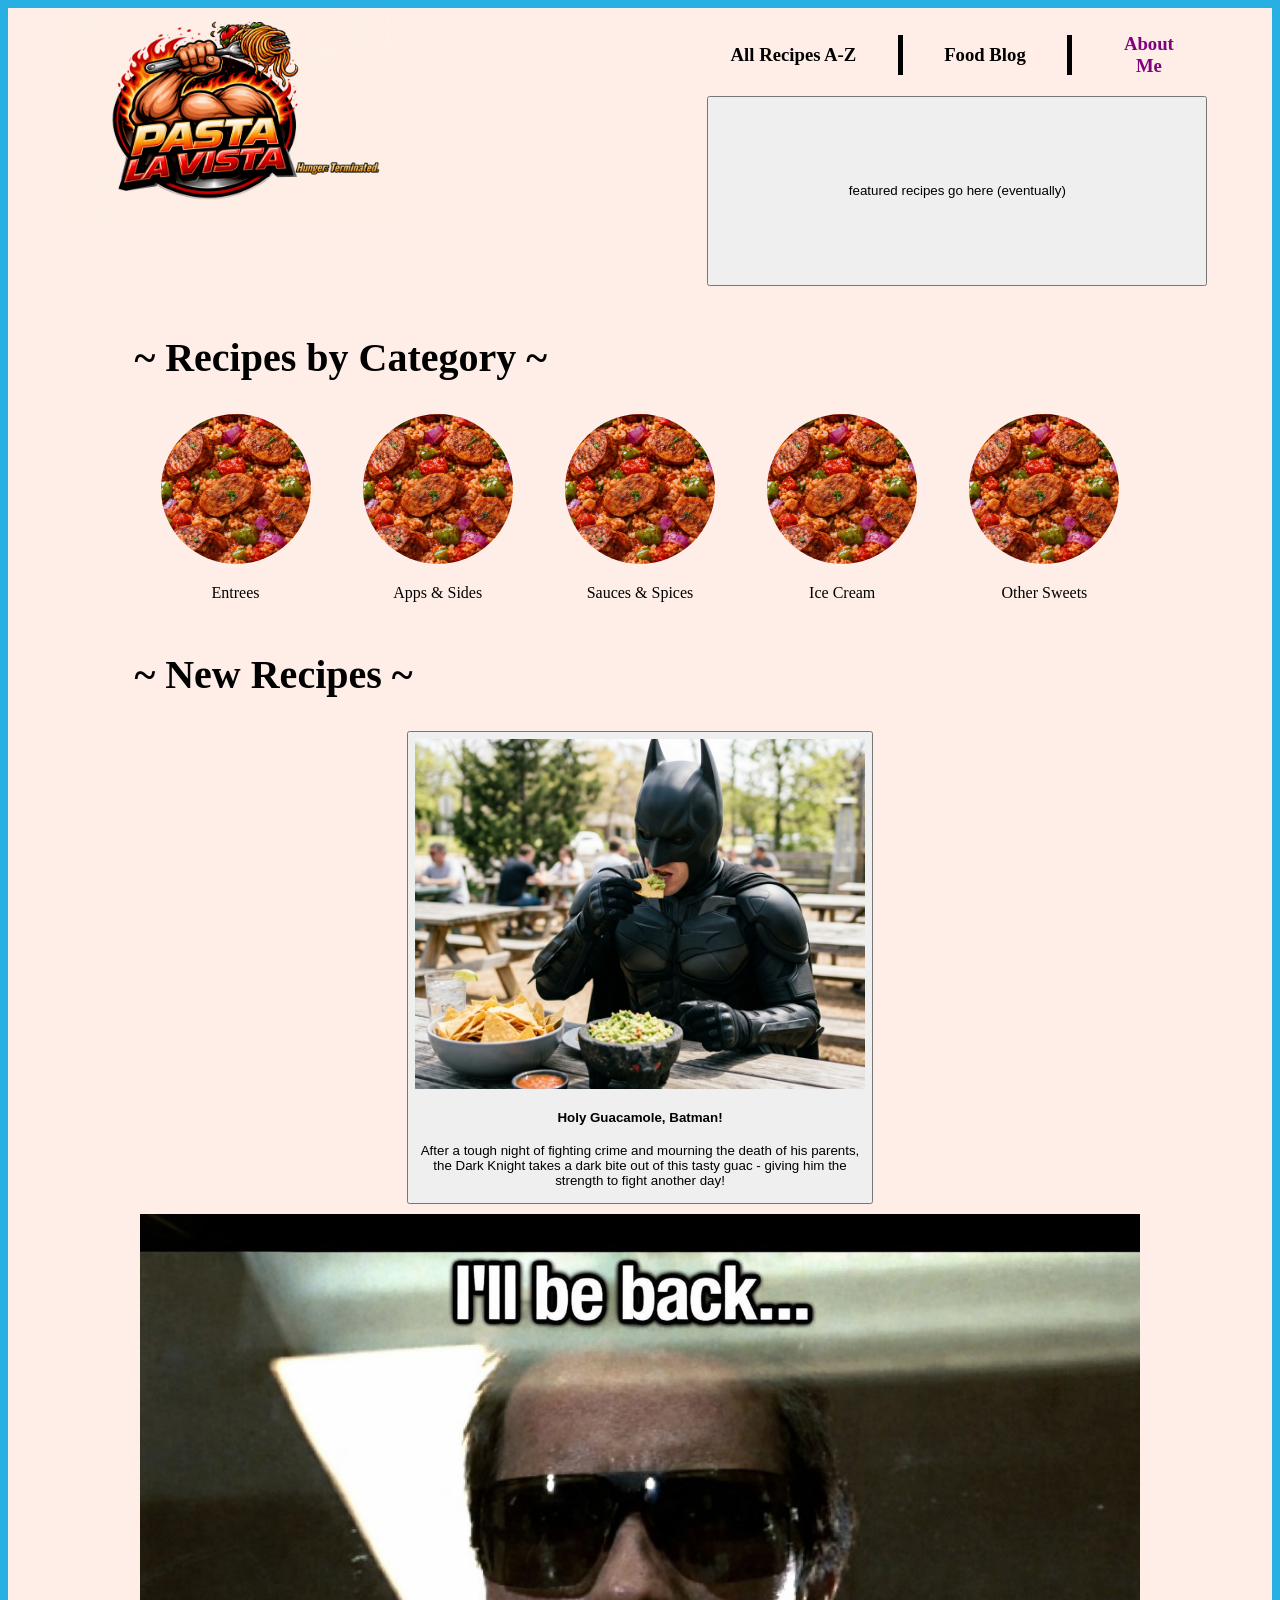
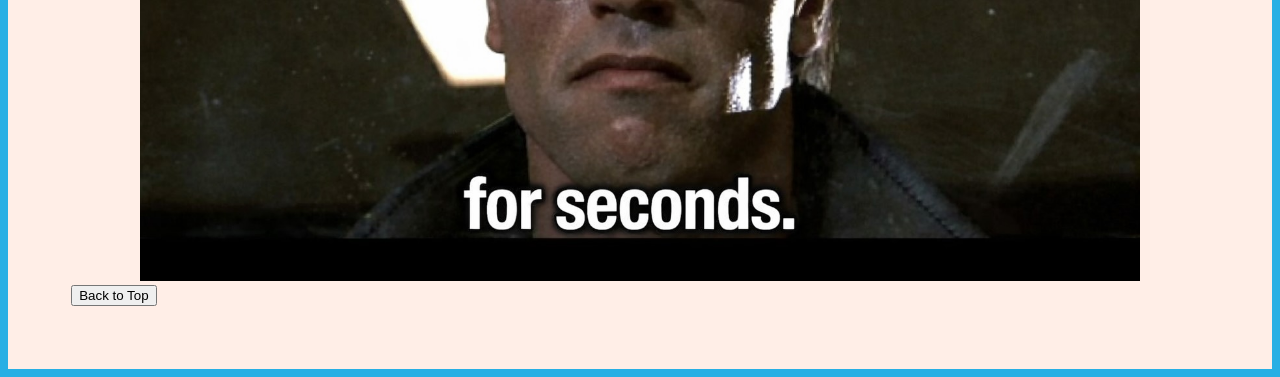
<file: index.html>
<!--HOMEPAGE-->
<!DOCTYPE html>
<html lang="en">
    
    <head>
        <title>Pasta La Vista</title>
        <meta charset="utf-8">
        <meta name="viewport" content="width=device-width, initial-scale=1.0">
        <link href="./styles.css" rel="stylesheet"/>
        <script src="./script.js" defer></script>
    </head>

    <body>
        <div class="homepage">
        <main>

        <section class="homepage-heading" id="homepage-heading"> <!--HEADING MATERIAL // TOP OF THE PAGE-->
            <img src="./images/website-logo.jpg">
            <div class="what">
            <div class="homepage-menu">
                <h3>All Recipes A-Z</h3>
                <div class="divider"></div>
                <h3>Food Blog</h3>
                <div class="divider"></div>
                <a href="./about-me.html"><h3>About Me</h3></a>
            </div>
            <button>featured recipes go here (eventually)</button>
            </div>
        </section>

        <section class="hc-title">
            <h2>~ Recipes by Category ~</h2>
        </section>

        <section class="homepage-category"> <!--"RECIPE CATEGORIES" SECTION-->
            <div class="img-circle-sm">
                <img src="./images/miami-rice-square.jpg">
                <p>Entrees</p>
            </div>
            <div class="img-circle-sm">
                <img src="./images/miami-rice-square.jpg">
                <p>Apps & Sides</p>
            </div>
            <div class="img-circle-sm">
                <img src="./images/miami-rice-square.jpg">
                <p>Sauces & Spices</p>
            </div>
            <div class="img-circle-sm">
                <img src="./images/miami-rice-square.jpg">
                <p>Ice Cream</p>
            </div>
            <div class="img-circle-sm">
                <img src="./images/miami-rice-square.jpg">
                <p>Other Sweets</p>
            </div>
        </section>

        <section class="homepage-sections"> <!--"NEW RECIPES" SECTION-->
            <h2>~ New Recipes ~</h2>
            <div class="columns">
                <button>
                    <a href="./recipe-pages/guacamole.html">
                    <img src="./images/guacamole.png" alt="Batman eating tasty guacamole">
                    <h4>Holy Guacamole, Batman!</h4>
                    <p>After a tough night of fighting crime and mourning the death of his parents, the Dark Knight takes a dark bite out of this tasty guac - giving him the strength to fight another day!</p>
                    </a>
                </button>
                <!-- <button>
                    <a href="miami-rice-recipe.html">
                    <img src="/images/Miami_Vice_01.jpg" alt="Crockett and Tubbs, blasting away the hunger.">
                    <h4>~Miami Rice (and Sausage Skillet)</h4>
                    <p>Crockett and Tubbs are eating in style with this savory dish, filled with hearty sausage and rice, mixed with vegetables in a fire-roasted tomato base</p>
                    </a>
                </button>
            </div>
            <div class="columns">
                <button>
                    <a href="/recipe-pages/miami-rice-recipe.html">
                    <img src="/images/Miami_Vice_01.jpg" alt="Crockett and Tubbs, blasting away the hunger.">
                    <h4>Miami Rice (and Sausage Skillet)</h4>
                    <p>Crockett and Tubbs are eating in style with this savory dish, filled with hearty sausage and rice, mixed with vegetables in a fire-roasted tomato base</p>
                    </a>
                </button>
                <button>
                    <a href="miami-rice-recipe.html">
                    <img src="/images/Miami_Vice_01.jpg" alt="Crockett and Tubbs, blasting away the hunger.">
                    <h4>~Miami Rice (and Sausage Skillet)</h4>
                    <p>Crockett and Tubbs are eating in style with this savory dish, filled with hearty sausage and rice, mixed with vegetables in a fire-roasted tomato base</p>
                    </a>
                </button> -->
            </div>
        </section>

        <section> <!--img at the bottom of the page-->
            <img src="./images/ill_be_back_for_seconds.jpg" alt="arnie is hungry">
        </section>

        <section class="bottom"> <!--footer section-->
            <button><a href="#homepage-heading">Back to Top</a></button>
        </section>
        </main>
        </div>
    </body>

    <footer> <!--the stuff on the bottom of the page // trademark stuff, etc-->

    </footer>
</html>
</file>
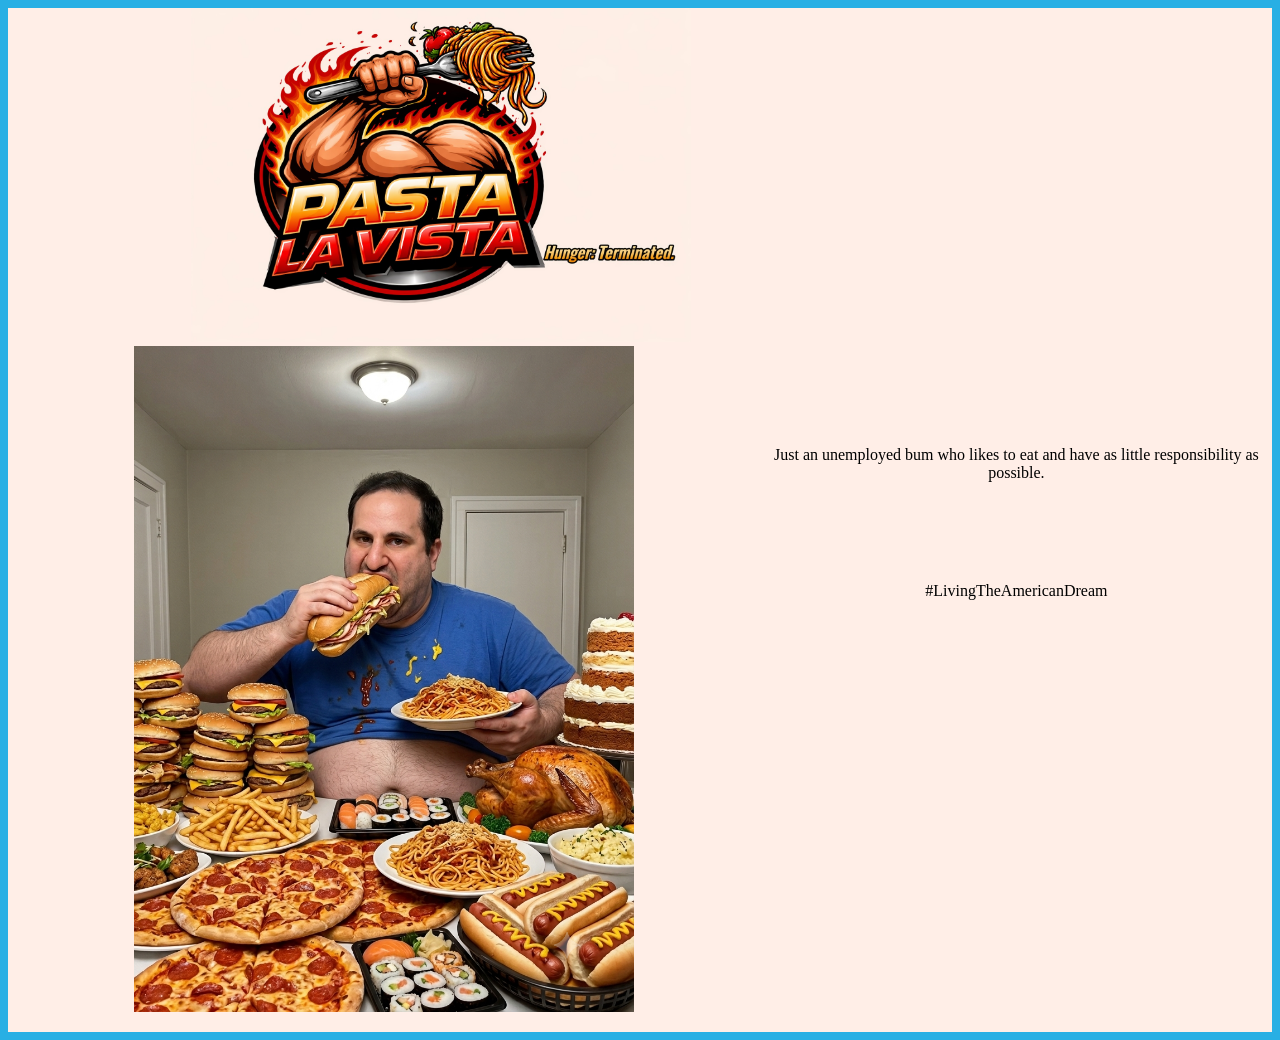
<file: about-me.html>
<!DOCTYPE html>
<html lang="en">
    <head>
        <title>Pasta La Vista - About Me</title>
        <meta charset="utf-8">
        <meta name="viewport" content="width=device-width, initial-scale=1.0">
        <link href="styles.css" rel="stylesheet"/>
    </head>

    <body class="about-me-page">
        <main>
            <section class="about-me-page-heading">
                <a href="./index.html"><img src="images/website-logo.jpg"></a>
            </section>

            <section class="about-me-page-content">
                <img src="images/about-me-pic.png">
                <div>
                <p>Just an unemployed bum who likes to eat and have as little responsibility as possible.</p>
                <p>#LivingTheAmericanDream</p>
                </div>
            </section>
        </main>
    </body>
</html>
</file>
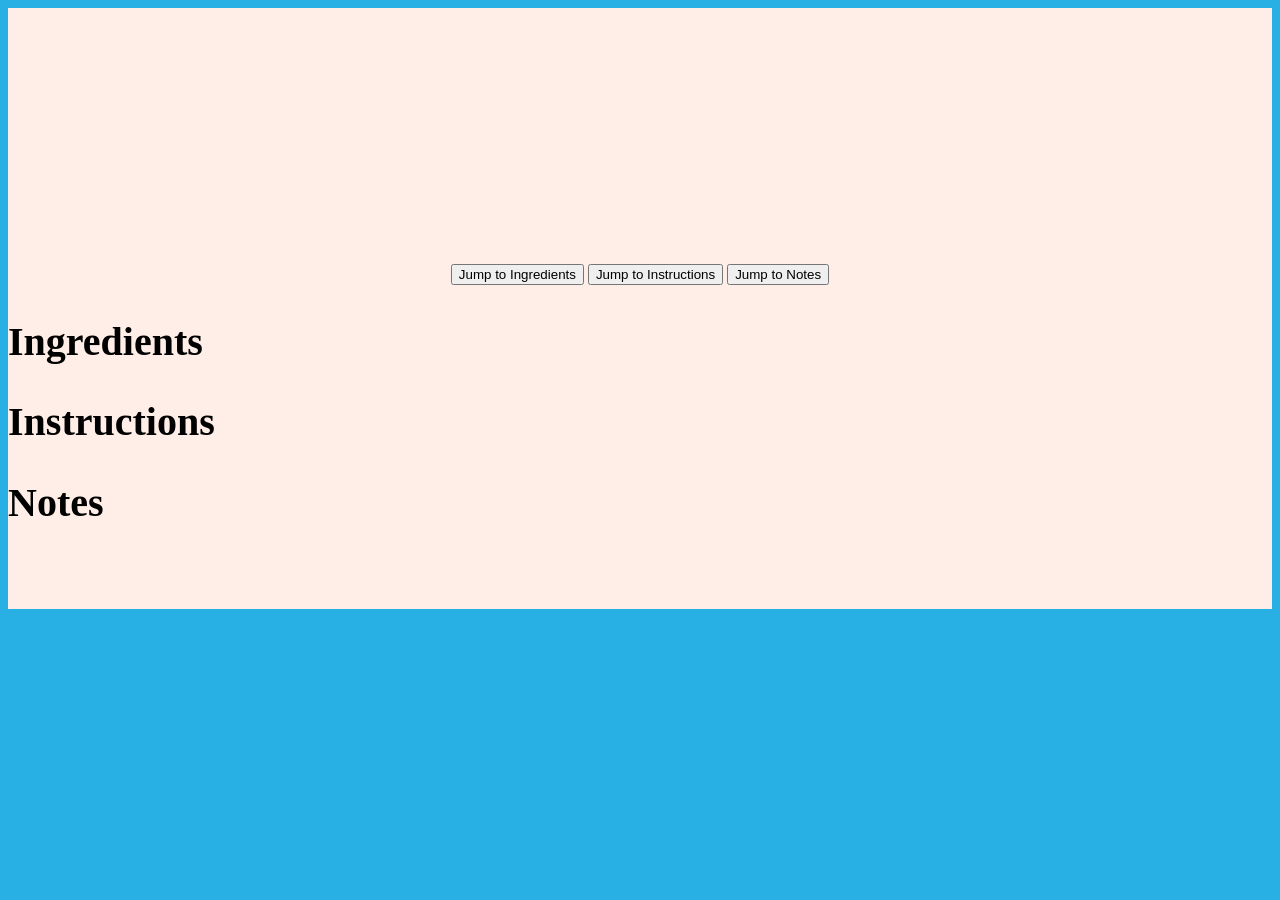
<file: recipe-page-template.html>
<!DOCTYPE html>
<html lang="en">
    <head>
        <meta charset="utf-8">
        <meta name="viewport" content="width=device-width, initial-scale=1.0">
        <link href="styles.css" rel="stylesheet"/>  
    </head>

    <body>
        <main>
            <section class="homepage-heading"> <!--heading//website and menu stuff-->
                <h1 class="homepage-title"> <a href="homepage.html">Cinema Recipes</a></h1>
            </section>

            <section> <!--recipe heading and info-->
                <button href="#ingredients">Jump to Ingredients</button>
                <button href="#instructions">Jump to Instructions</button>
                <button href="#notes">Jump to Notes</button>
            </section>

            <section id="ingredients"> <!--ingredients list-->
                <h2>Ingredients</h2>
            </section>

            <section id="instructions"> <!--instructions-->
                <h2>Instructions</h2>
            </section>

            <section id="notes"> <!--notes-->
                <h2>Notes</h2>
            </section>

            <section> <!--comment section-->

            </section>
        </main>
    </body>

    <footer>

    </footer>
</html>
</file>
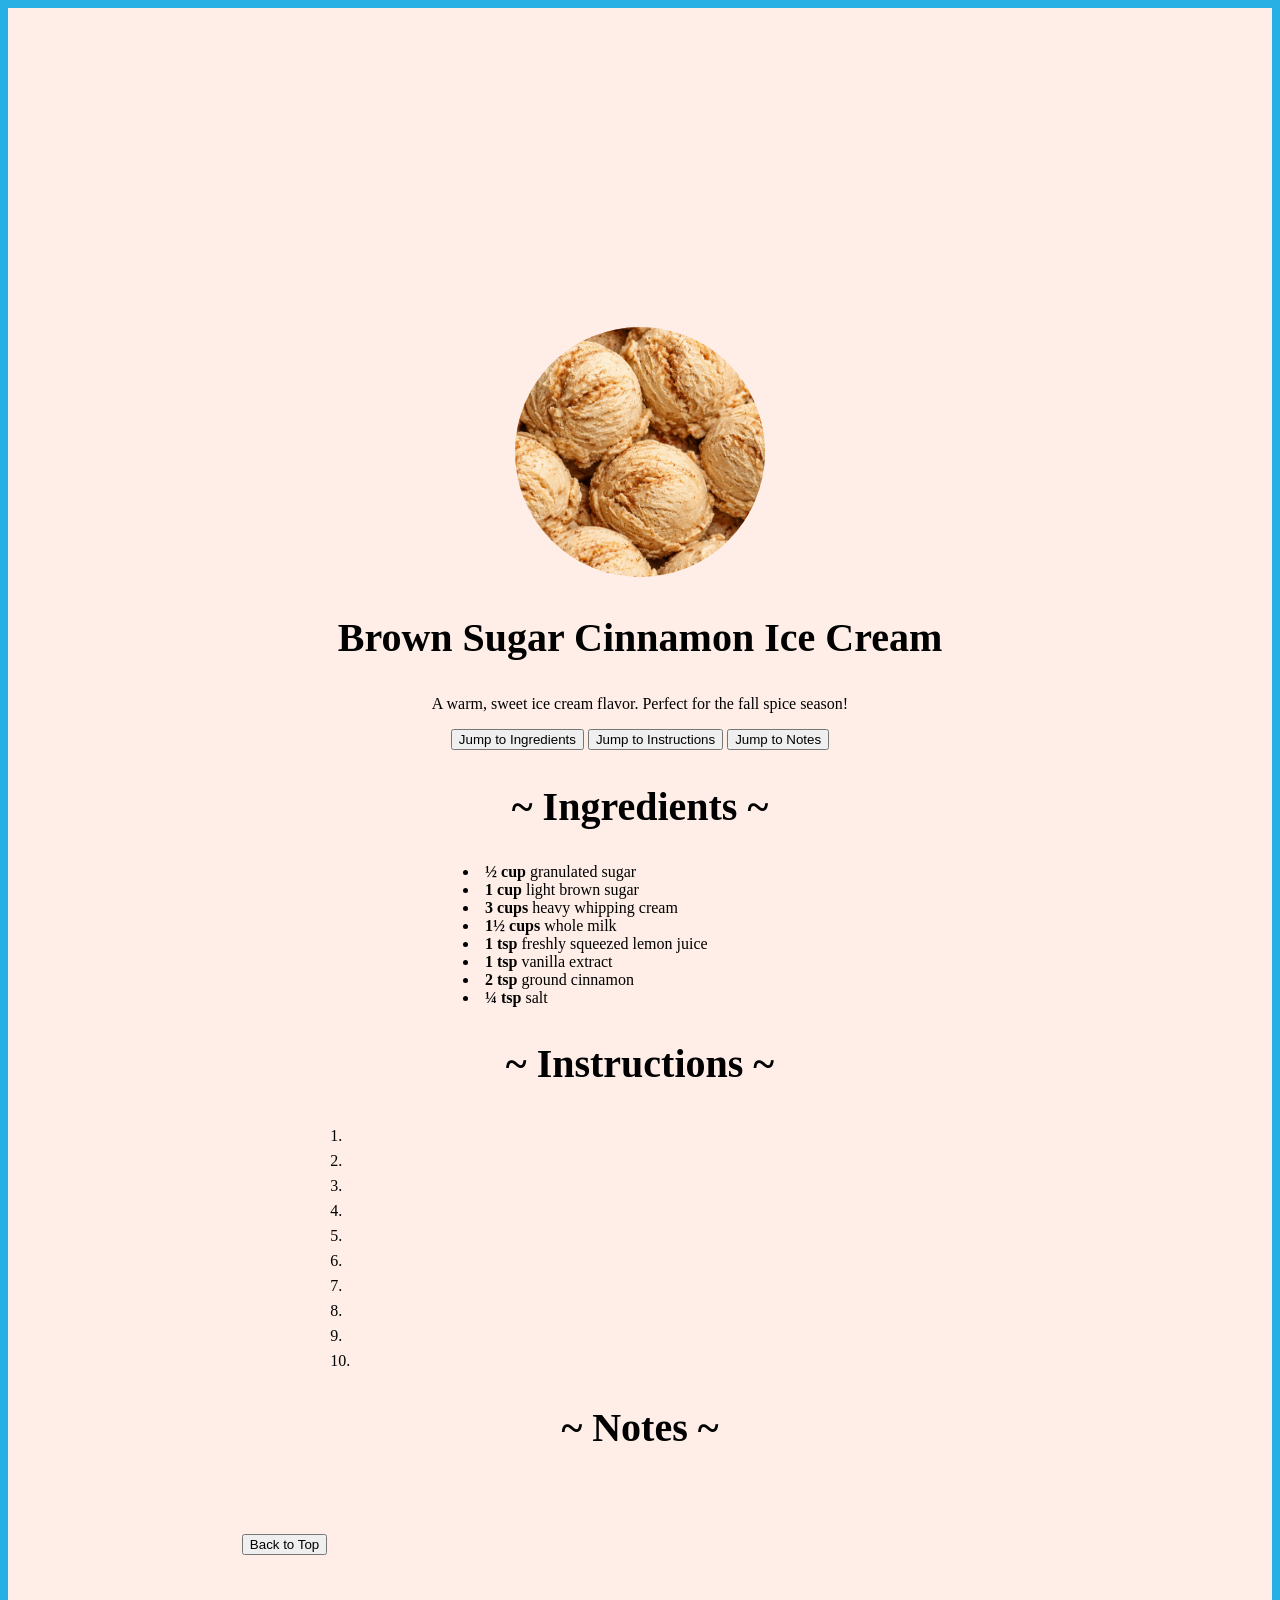
<file: recipe-pages/brown-sugar-cinnamon.html>
<!DOCTYPE html>
<html lang="en">
    <head>
        <meta charset="utf-8">
        <meta name="viewport" content="width=device-width, initial-scale=1.0">
        <link href="../styles.css" rel="stylesheet"/>  
    </head>

    <body class="recipe-page">
        <main>
            <div class="inside-recipe-page">
            <section class="homepage-heading" id="homepage-heading"> <!--heading//website and menu stuff-->
                <h1 class="homepage-title"> <a href="../index.html">Cinema Recipes</a></h1>
            </section>

            <section> <!--recipe heading-->
                <img src="../images/brown_sugar_cinnamon_ice_cream_1600x1200_cropped.png" class="img-circle">
                <h2>Brown Sugar Cinnamon Ice Cream</h2>
                <p>A warm, sweet ice cream flavor. Perfect for the fall spice season!</p>
            </section>

            <section> <!--"Jump to" buttons-->
                <button><a href="#ingredients">Jump to Ingredients</a></button>
                <button><a href="#instructions">Jump to Instructions</a></button>
                <button><a href="#notes">Jump to Notes</a></button>
            </section>

            <section id="ingredients"> <!--ingredients list-->
                <h2>~ Ingredients ~</h2>
                <ul>
                    <li><strong>&frac12; cup</strong> granulated sugar</li>
                    <li><strong>1 cup</strong> light brown sugar</li>
                    <li><strong>3 cups</strong> heavy whipping cream</li>
                    <li><strong>1&frac12; cups</strong> whole milk</li>
                    <li><strong>1 tsp</strong> freshly squeezed lemon juice</li>
                    <li><strong>1 tsp</strong> vanilla extract</li>
                    <li><strong>2 tsp</strong> ground cinnamon</li>
                    <li><strong>&frac14; tsp</strong> salt</li>
                </ul>
            </section>

            <section id="instructions"> <!--instructions-->
                <h2>~ Instructions ~</h2>
                <ol class="instructions-list">
                    <li></li>
                    <li></li>
                    <li></li>
                    <li></li>
                    <li></li>
                    <li></li>
                    <li></li>
                    <li></li>
                    <li></li>
                    <li></li>
                </ol>
            </section>

            <section id="notes"> <!--notes-->
                <h2>~ Notes ~</h2>
            </section>

            <section class="bottom"> <!--footer section-->
                <button><a href="#homepage-heading">Back to Top</a></button>
            </section>
            </div>
        </main>
    </body>

    <footer>
         
    </footer>
</html>
</file>
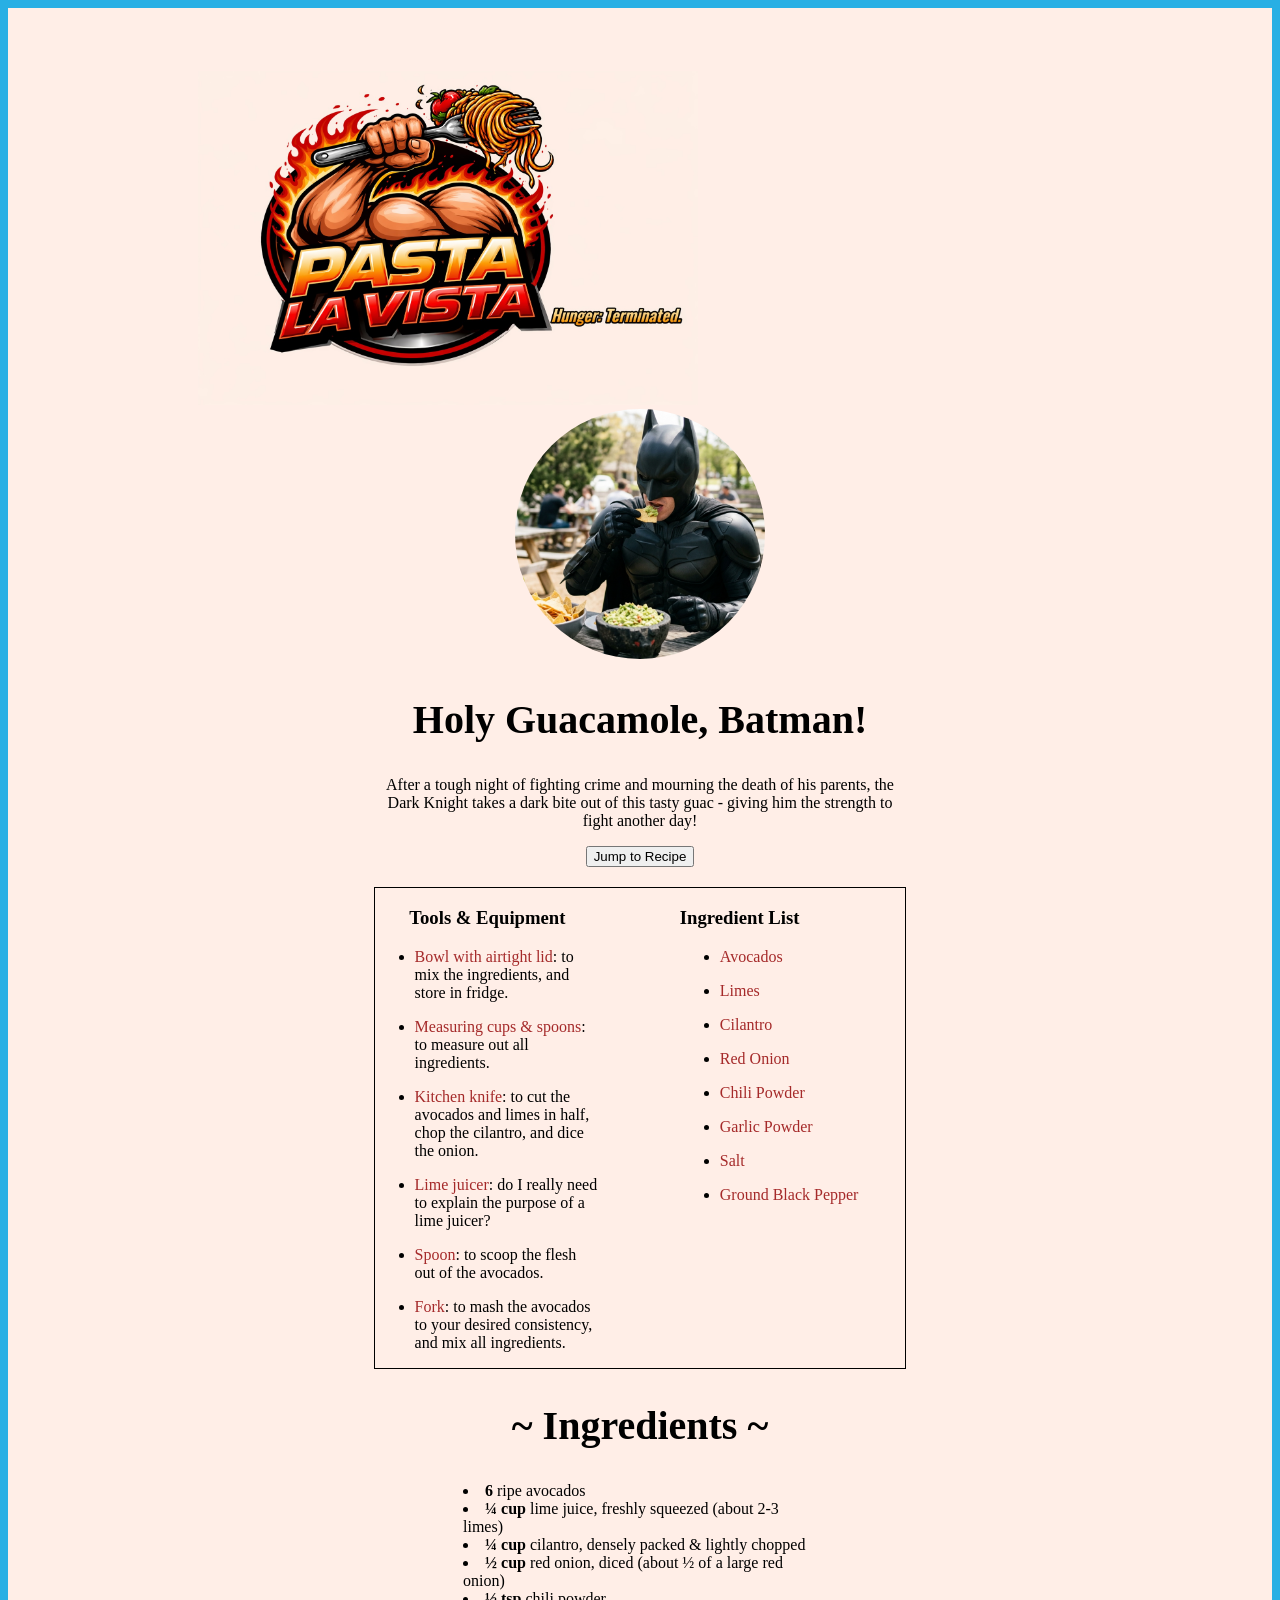
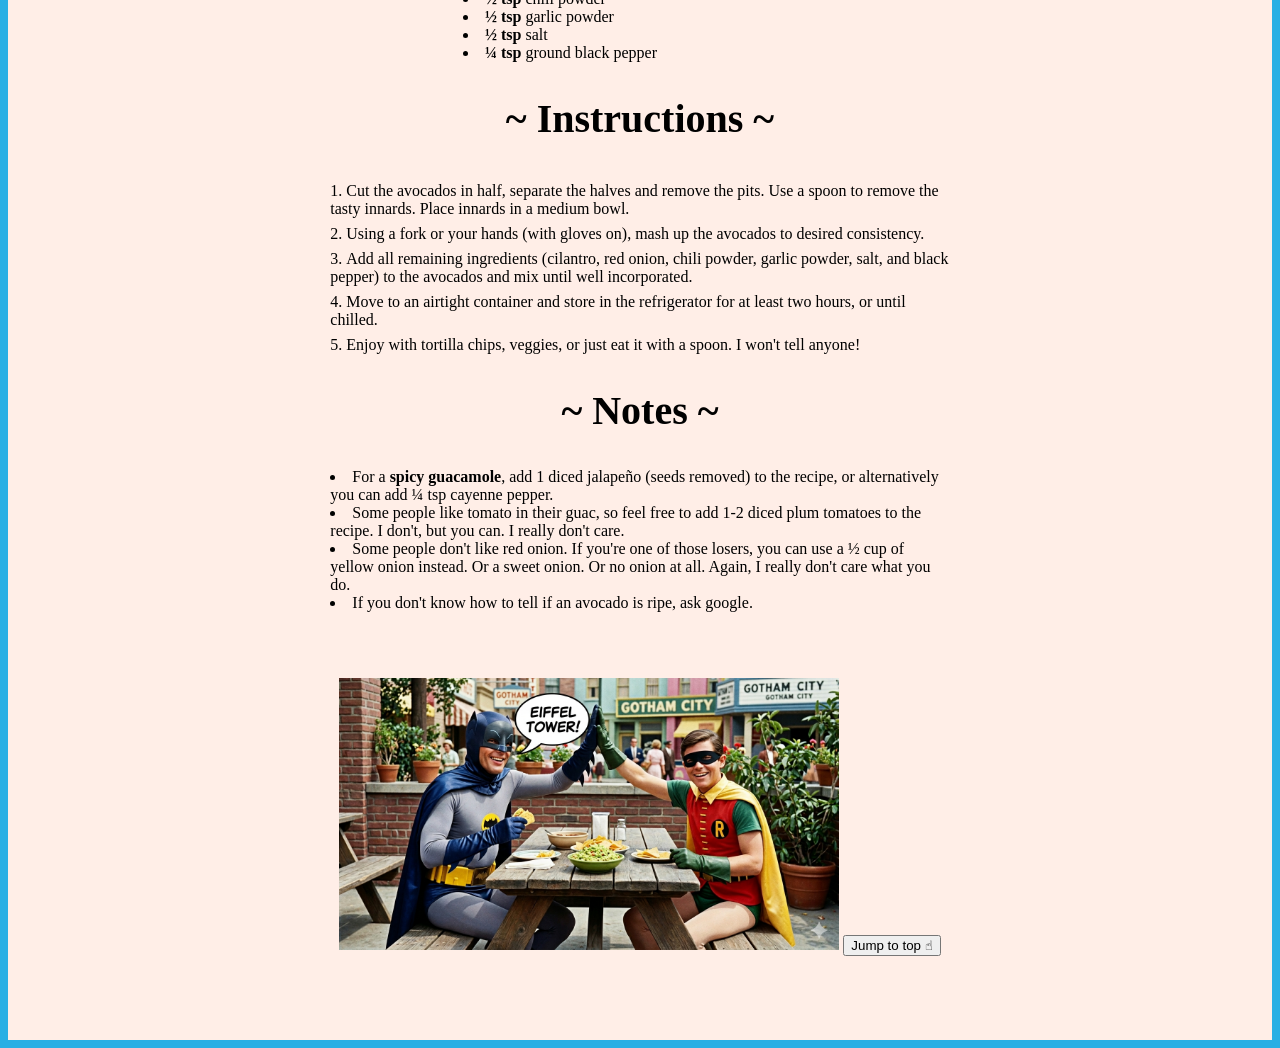
<file: recipe-pages/guacamole.html>
<!DOCTYPE html>
<html lang="en">
    <head>
        <title>Pasta La Vista - Guacamole Recipe</title>
        <meta charset="utf-8">
        <meta name="viewport" content="width=device-width, initial-scale=1.0">
        <link href="../styles.css" rel="stylesheet"/>
    </head>

    <body class="recipe-page">
        <main>
            <section class="recipe-page-heading" id="top">
                <a href="../index.html"><img src="../images/website-logo.jpg"></a>
            </section>

            <section class="recipe-title">
                <img src="../images/guacamole.png" class="img-circle">
                <h2>Holy Guacamole, Batman!</h2>
                <p>After a tough night of fighting crime and mourning the death of his parents, the Dark Knight takes a dark bite out of this tasty guac - giving him the strength to fight another day!</p>
            </section>

            <section class="jump-button">
                <a href="#ingredients"><button>Jump to Recipe</button></a>
            </section>

            <section class="list-columns">
                <div class="list-links-tools">
                    <h3>Tools & Equipment</h3>
                    <ul>
                        <li><p><a href="https://www.amazon.com/Airtight-Nesting-Kitchen-Prepping-Dishwasher/dp/B0D5MDZ8FJ/ref=sr_1_8?crid=25DB1EHUGUJ4M&dib=eyJ2IjoiMSJ9.[base64].j3codiJHCvG4grjvq8epJgSjs6xui49W9VRQkPV7MIs&dib_tag=se&keywords=kitchen+bowl+with+airtight+lid&qid=1781190154&sprefix=kitchen+bowl+with+airtight+lid%2Caps%2C110&sr=8-8" target="_blank">Bowl with airtight lid</a>: to mix the ingredients, and store in fridge.</p></li>
                        <li><p><a href="https://www.amazon.com/TILUCK-Measuring-Stackable-Nesting-Stainless/dp/B09SG1M7R2/ref=sr_1_4_sspa?crid=2AXMNCB9IX8DU&dib=eyJ2IjoiMSJ9.[base64].k3CNM2lqtQZjGHjuA1t3OznBQYQ_UD4_3QR8ciTEuOU&dib_tag=se&keywords=measuring%2Bcups&qid=1781190323&sprefix=measuring%2Bcups%2Caps%2C119&sr=8-4-spons&sp_csd=d2lkZ2V0TmFtZT1zcF9hdGY&th=1" target="_blank">Measuring cups & spoons</a>: to measure out all ingredients.</p></li>
                        <li><p><a href="https://www.amazon.com/Amazon-Basics-Classic-Chefs-Rivets/dp/B09WW6VGHX/ref=sr_1_6?crid=21UG8KDKYC8PN&dib=eyJ2IjoiMSJ9.[base64].VIx5Bzjw0FY0ZsUTBOmHNpQjZyIB0p3-q2BQkPOpiJA&dib_tag=se&keywords=kitchen%2Bknife&qid=1781189141&sprefix=kitchen%2Bknife%2Caps%2C108&sr=8-6&th=1" target="_blank">Kitchen knife</a>: to cut the avocados and limes in half, chop the cilantro, and dice the onion.</p></li>
                        <li><p><a href="https://www.amazon.com/Rated-Zulay-Premium-Quality-Squeezer/dp/B00YBP918M/ref=sr_1_5?crid=3W2T30077236F&dib=eyJ2IjoiMSJ9.[base64].bQcwdnz1HKj0qPHHtS_1HK1xyGP7urs5fExH8kSQvuU&dib_tag=se&keywords=lime%2Bjuicer&qid=1781198550&sprefix=lime%2Bjui%2Caps%2C104&sr=8-5&th=1" target="_blank">Lime juicer</a>: do I really need to explain the purpose of a lime juicer?</p></li>
                        <li><p><a href="https://www.amazon.com/KEAWELL-Premium-4-Piece-Stainless-Dishwasher/dp/B0B6R2SJ6G/ref=sr_1_6?crid=RITJUPDY0PW3&dib=eyJ2IjoiMSJ9.[base64].NhG2INoLOsfRnf41P8HfQQ6LDedkIqAfri3SJTFDKgg&dib_tag=se&keywords=soup%2Bspoon&qid=1781189754&sprefix=soup%2Bspoon%2Caps%2C128&sr=8-6&th=1" target="_blank">Spoon</a>: to scoop the flesh out of the avocados.</p></li>
                        <li><p><a href="https://www.amazon.com/Silverware-Extra-Fine-Stainless-Restaurant-Dishwasher/dp/B01G8HUH8S/ref=sr_1_1_sspa?crid=1GUPCJQF3KCYC&dib=eyJ2IjoiMSJ9.[base64]._oiOAtwCBCEf7iKF7TSVCWgwVeAfb-bziXPWI8rhko0&dib_tag=se&keywords=fork&qid=1781189892&sprefix=fork%2Caps%2C113&sr=8-1-spons&sp_csd=d2lkZ2V0TmFtZT1zcF9hdGY&th=1" target="_blank">Fork</a>: to mash the avocados to your desired consistency, and mix all ingredients.</p></li>
                    </ul>
                </div>
                <div class="list-links-ingredients">
                    <h3>Ingredient List</h3>
                    <ul>
                        <li><p><a href="https://www.amazon.com/Fresh-Produce-Brands-Vary-112015/dp/B000NOGKN4/ref=sr_1_1_us_f3_wg_wf?almBrandId=VUZHIFdob2xlIEZvb2Rz&crid=Y8DCRI9XYRHB&dib=eyJ2IjoiMSJ9.[base64].LH01JAMeCfw6RiZpvtI-mPItJG-ifgr8aSRW8ni4vls&dib_tag=se&fpw=alm&keywords=avocado&qid=1781191526&s=wholefoods&sprefix=avocado%2Cwholefoods%2C88&sr=1-1" target="_blank">Avocados</a></p></li>
                        <li><p><a href="https://www.amazon.com/Lime-Regular-Conventional-1-Count/dp/B07811WM8Z/ref=sr_1_1_us_f3_wg_wf?almBrandId=VUZHIFdob2xlIEZvb2Rz&crid=353LPATVXC3OR&dib=eyJ2IjoiMSJ9.[base64].Z2sa59sjscRn9hVIoUMKZxRG1iSYMiQeve06eCgi5fc&dib_tag=se&fpw=alm&keywords=limes&qid=1781191586&s=wholefoods&sprefix=lime%2Cwholefoods%2C94&sr=1-1" target="_blank">Limes</a></p></li>
                        <li><p><a href="https://www.amazon.com/Tanimura-Antle-Cilantro-1-Bunch/dp/B08731HWZV/ref=sr_1_1_us_f3_wg_wf?almBrandId=VUZHIFdob2xlIEZvb2Rz&crid=9ZU9AJ01MEOO&dib=eyJ2IjoiMSJ9.[base64].We4-Nm2ayq3gEUj3Ut9O8z-EMfjfda5tol4TMj_VI3g&dib_tag=se&fpw=alm&keywords=cilantro&qid=1781191631&s=wholefoods&sprefix=cilantro%2Cwholefoods%2C90&sr=1-1" target="_blank">Cilantro</a></p></li>
                        <li><p><a href="https://www.amazon.com/Fresh-Produce-Brands-May-Vary/dp/B0787T926H/ref=sr_1_1_us_f3_wg_wf?almBrandId=VUZHIFdob2xlIEZvb2Rz&crid=7QNWXAXTPRDQ&dib=eyJ2IjoiMSJ9.[base64].3ZE6fumq0iGiVmItF5f7LQtGbX9SCnbx-c35C6KcpCw&dib_tag=se&fpw=alm&keywords=red+onion&qid=1781191669&s=wholefoods&sprefix=red+onion%2Cwholefoods%2C100&sr=1-1" target="_blank">Red Onion</a></p></li>
                        <li><p><a href="https://www.amazon.com/Simply-Organic-Certified-2-89-Ounce-Container/dp/B00269XE0Q/ref=sr_1_1_us_f3_wg_wf_sspa?almBrandId=VUZHIFdob2xlIEZvb2Rz&crid=3385P4QGHHCSX&dib=eyJ2IjoiMSJ9.[base64].BGt7XI33-zKr-xtkvmkMMkoFuEJCOByyY9xNLFhVBbI&dib_tag=se&fpw=alm&keywords=chili+powder&qid=1781191704&s=wholefoods&sprefix=chili+pow%2Cwholefoods%2C98&sr=1-1-spons&sp_csd=d2lkZ2V0TmFtZT1zcF9hdGY&psc=1" target="_blank">Chili Powder</a></p></li>
                        <li><p><a href="https://www.amazon.com/365-Everyday-Value-Garlic-Powder/dp/B074V3VP5K/ref=sr_1_2_us_f3_wg_wf?almBrandId=VUZHIFdob2xlIEZvb2Rz&crid=2P2AFPOF3GP18&dib=eyJ2IjoiMSJ9.[base64].EuhTD8uzzgnaeTrKv9U_XZwIWXi0xDetqZ1HpBm91EI&dib_tag=se&fpw=alm&keywords=garlic+powder&qid=1781191775&s=wholefoods&sprefix=garlic+powder%2Cwholefoods%2C95&sr=1-2" target="_blank">Garlic Powder</a></p></li>
                        <li><p><a href="https://www.amazon.com/365-Everyday-Value-Salt-Fine/dp/B074J7X1DW/ref=sr_1_4_us_f3_wg_wf?almBrandId=VUZHIFdob2xlIEZvb2Rz&crid=27F8SHQR5XK8S&dib=eyJ2IjoiMSJ9.[base64].ZZAZjyY98hXD3JdwNtIyIr2c_2ZZ6o8Pw6SA09z_Stg&dib_tag=se&fpw=alm&keywords=salt&qid=1781191829&s=wholefoods&sprefix=sal%2Cwholefoods%2C101&sr=1-4&th=1" target="_blank">Salt</a></p></li>
                        <li><p><a href="https://www.amazon.com/Simply-Organic-Pepper-Certified-Container/dp/B000WS1KEU/ref=sr_1_1_us_f3_wg_wf_sspa?almBrandId=VUZHIFdob2xlIEZvb2Rz&crid=2674GCDVTA8F1&dib=eyJ2IjoiMSJ9.[base64].N8nU_VHqJui8VxFe5tDhSHH1HSiJo6tJpbx5QPbiDR8&dib_tag=se&fpw=alm&keywords=black+pepper&qid=1781191977&s=wholefoods&sprefix=black+pepper%2Cwholefoods%2C99&sr=1-1-spons&sp_csd=d2lkZ2V0TmFtZT1zcF9hdGY&psc=1" target="_blank">Ground Black Pepper</a></p></li>
                    </ul>
                </div>
            </section>

           <section id="ingredients"> <!--ingredients list-->
                <h2>~ Ingredients ~</h2>
                <ul>
                    <li><strong>6</strong> ripe avocados</li>
                    <li><strong>&frac14; cup</strong> lime juice, freshly squeezed (about 2-3 limes)</li>
                    <li><strong>&frac14; cup</strong> cilantro, densely packed & lightly chopped</li>
                    <li><strong>&frac12; cup</strong> red onion, diced (about &frac12; of a large red onion) </li>
                    <li><strong>&frac12; tsp</strong> chili powder</li>
                    <li><strong>&frac12; tsp</strong> garlic powder</li>
                    <li><strong>&frac12; tsp</strong> salt</li>
                    <li><strong>&frac14; tsp</strong> ground black pepper</li>
                </ul>
            </section>

            <section id="instructions"> <!--instructions-->
                <h2>~ Instructions ~</h2>
                <ol class="instructions-list">
                    <li>Cut the avocados in half, separate the halves and remove the pits. Use a spoon to remove the tasty innards. Place innards in a medium bowl.</li>
                    <li>Using a fork or your hands (with gloves on), mash up the avocados to desired consistency.</li>
                    <li>Add all remaining ingredients (cilantro, red onion, chili powder, garlic powder, salt, and black pepper) to the avocados and mix until well incorporated.</li>
                    <li>Move to an airtight container and store in the refrigerator for at least two hours, or until chilled.</li>
                    <li>Enjoy with tortilla chips, veggies, or just eat it with a spoon. I won't tell anyone!</li>
                </ol>
            </section>

            <section id="notes"> <!--notes-->
                <h2>~ Notes ~</h2>
                <ul>
                    <li>For a <strong>spicy guacamole</strong>, add 1 diced jalapeño (seeds removed) to the recipe, or alternatively you can add &frac14; tsp cayenne pepper.</li>
                    <li>Some people like tomato in their guac, so feel free to add 1-2 diced plum tomatoes to the recipe. I don't, but you can. I really don't care.</li>
                    <li>Some people don't like red onion. If you're one of those losers, you can use a &frac12; cup of yellow onion instead. Or a sweet onion. Or no onion at all. Again, I really don't care what you do.</li>
                    <li>If you don't know how to tell if an avocado is ripe, ask google.</li>
                </ul>
            </section>

            <section class="jump-button">
                <img src="../images/guacamole-2.png">
                <a href="#top"><button>Jump to top ☝︎</button></a>
            </section>
        </main>
    </body>

</html>
</file>
<file: styles.css>
body {
    background-color: rgb(40, 175, 228);
} /* all pages and contents of website */

main {
    text-align: center;
    background-color: rgb(255, 238, 231);
} /* all pages and content of website, but does NOT include the 'body' element */

html {
    scroll-behavior: smooth;
}

.homepage-heading {
    /* margin-left: auto; */
    /* margin-right: auto; */
    padding-top: 5px;
    padding-bottom: 10px;
    display: flex;
    justify-content: space-around;
    margin-bottom: 100px;
} /* heading of the HOMEPAGE only. will not change the heading of any other pages */

.homepage-heading img {
    max-width: 500px;
    width: 25%;
    height: auto;
    /* float: left; */
    border-left: 5%;
    padding-right: 15%;
} /*changes all images across the whole website */

.homepage-heading h3 {
    /* justify-content: center; */
    padding: 1%;
}

.divider {
    height: 40px;
    width: 5px;
    /* align-items: center; */
    background-color: black;
} /* lines separating the heading menu choices */

.homepage-menu {
    margin-bottom: auto;
    align-items: center;
    display: flex;
    justify-content: space-around;
} /* recipes a-z and tags n all that stuff at the top */

.homepage-menu a {
    color: purple;
}

.what button {
    height: 90%;
    width: 100%;
}

.what {
    width: 500px;
}

.img-circle {
    width: 250px;
    height: 250px;
    border-radius: 50%;
    object-fit: cover;
    aspect-ratio: 1 / 1;
    /* margin-top: 25px; */
} /* top circular image on recipe pages */

.img-circle-sm img {
    width: 150px;
    height: 150px; 
    border-radius: 50%;
    object-fit: cover;
    /* margin-top: 25px; */ 
    aspect-ratio: 1 / 1;
} /* top circular image on recipe pages */

.homepage-category {
    /* max-width: 60%; */
    margin-left: 10%;
    margin-right: 10%;
    display: flex;
    flex-wrap: wrap;
    /* grid-template-columns: repeat(5, auto); */
    justify-content: space-around;
    /* max-width: 80px; */
} /* category list that is on the homepage. could potentially use this for all pages? */

.hc-title {
    max-width: 80%;
    margin-left: auto;
    margin-right: auto;
} /* homepage category heading */

.homepage-sections {
    max-width: 80%;
    margin-left: auto;
    margin-right: auto;
} /* homepage sections */

h1 {
    font-size: 50px;
} /* Only use the website name heading under h1 */

h2 {
    font-size: 40px;
    text-align: left;
    margin-left: auto;
    margin-right: auto;
} /* headings on homepage, other than the website name heading */

.columns {
    max-width: 45%; 
    height: auto;
    display: flex;
    margin-left: auto;
    margin-right: auto;
    justify-content: center;
    gap: 15%;
    padding-bottom: 10px;
} /* used for the homepage, used to have recipes pages next to each other */

.columns img {
    margin-top: 5px;
    width: 450px;
    height: 350px;
    object-fit: cover;
} /* homepage recipe images */

span {
    margin-right: 5%;
} /* distance between categories in "recipes by category" section */

#ingredients ul {
    list-style-position: inside;
    text-align: left;
    padding-left: 30%;
    padding-right: 30%;
} /* Ingredients list */

ol {
    list-style-position: inside;
    text-align: left;
    padding-left: 15%;
    padding-right: 15%;
} /* ordered list to be used for "instructions" and "notes" sections */

#notes ul {
    list-style-position: inside;
    text-align: left;
    padding-left: 15%;
    padding-right: 15%;
} /* Ingredients list */

#notes {
    padding-bottom: 50px;
}

.instructions-list li {
    padding-top: 7px;
} /* Spacing in between each step of the instructions */

.recipe-page h2 {
    text-align: center;
} /* "h2" section above makes all the h2s on the homepage aligned to the left. this makes all the h2s on the recipe screens aligned in the center. */

.recipe-page main {
    /* background-image: url(images/miami-rice-2.jpg); */
    /* background-repeat: no-repeat; */
    /* background-size: cover; */
    /* background-position: center; */
    margin-left: auto;
    margin-right: auto;
    display: block;
    padding-right: 15%;
    padding-left: 15%;
    padding-top: 5%;
    padding-bottom: 5%;
} /* Allows the outer border to be an image on recipe pages */

.inside-recipe-page {
    background-color: rgb(255, 238, 231);
} /* Affects everything except "recipe page main" */

h1 a {
    color: rgb(255, 238, 231);
} /* Recipe name at the top of each page */

a {
    text-decoration: none;
    color: black;
} 

.bottom {
    text-align: left;
    padding-left: 5%;
    padding-right: 50%;
    padding-bottom: 5%;
}

img {
    max-width: 1000px;
}

.about-me-page img {
    padding-left: 10%;
    max-width: 500px;
    max-height: auto;
}

.about-me-page-heading {
    text-align: left;
    padding-left: 5%;
}

.about-me-page-content {
    display: flex;
    justify-content: center;
    gap: 10%
}

.about-me-page-content p {
    width: 100%;
    margin-top: 100px;
    margin-right: 50px;
    flex-wrap: wrap;
}

.about-me-page-content img {
    padding-bottom: 20px;
}

.recipe-page-heading {
    text-align: left;
}

.recipe-page img {
    /* padding-left: 10%; */
    max-width: 500px;
    max-height: auto;
}

.recipe-title {
    margin-left: 20%;
    margin-right: 20%;
}

.list-columns a {
    color: brown;
}

.list-links-tools {
    text-align: left;
    width: 70%;
    display: inline-block;
}

.list-links-ingredients {
    text-align: left;
    width: 70%;
    display: inline-block;
}

.list-links-tools h3 {
    text-align: center
}

.list-columns {
    max-width: 60%; 
    height: auto;
    display: flex;
    margin-left: auto;
    margin-right: auto;
    justify-content: center;
    gap: 15%;
    border-color: black;
    border-style: solid;
    border-width: 1px;
}

.jump-button {
    padding-bottom: 20px;
}

.jump-button button:hover {
    cursor: pointer;
}
</file>
